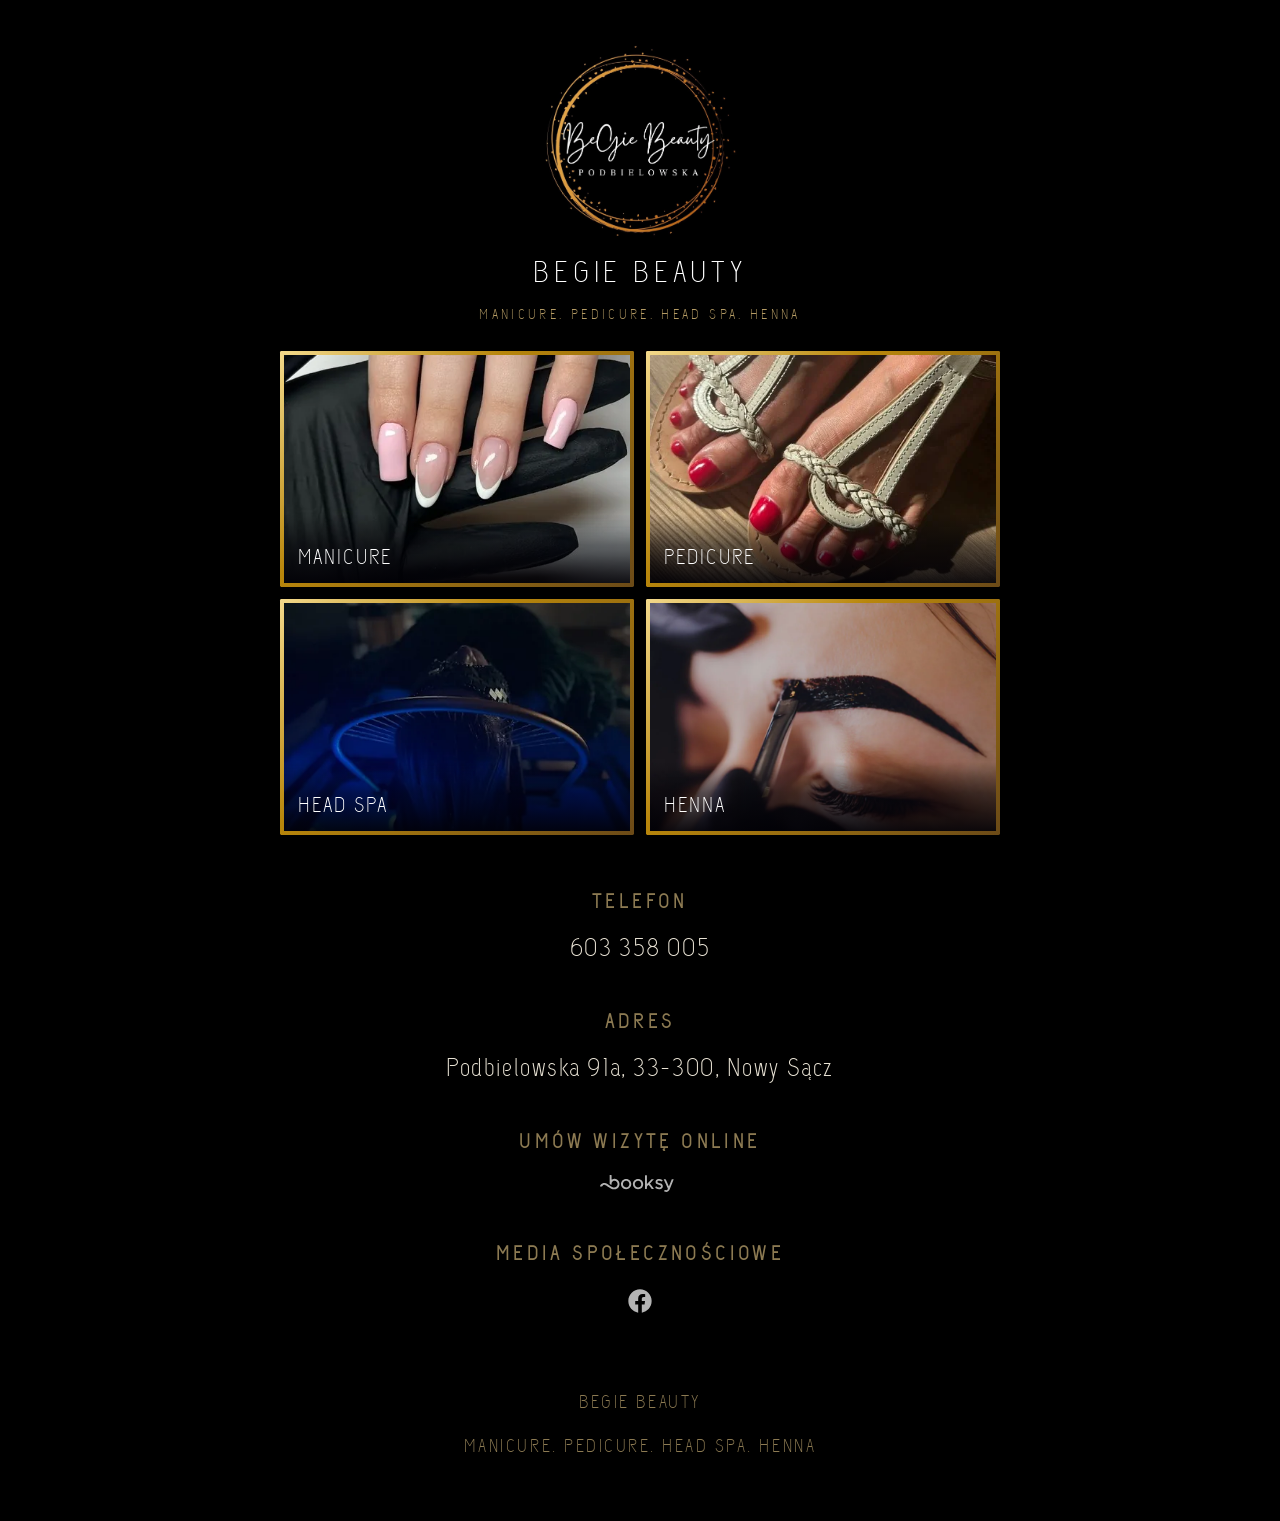
<file: index.html>
<!DOCTYPE html>
<html lang="pl">

<head>
	<meta charset="UTF-8">
	<meta name="viewport" content="width=device-width, initial-scale=1">
	<meta name="description"
		content="Begie Beauty Podbielowska — manicure, pedicure, Head SPA i henna. Zadzwoń i umów wizytę: 603 358 005.">
	<meta property="og:type" content="website">
	<meta property="og:title" content="Begie Beauty Podbielowska">
	<meta property="og:description" content="Manicure, pedicure, Head SPA, henna. Umów wizytę: 603 358 005.">
	<meta property="og:image" content="assets/logo.webp">
	<link rel="icon" type="image/png" sizes="32x32" href="assets/favicon-32.png">
	<link rel="apple-touch-icon" href="assets/favicon-180.png">
	<link href="css/main.css" rel="stylesheet" type="text/css">
	<title>Begie Beauty Podbielowska — Manicure, Pedicure, Head SPA, Henna</title>
</head>

<body>
	<div id="container">
		<div class="stage">
			<div class="brand">
				<img class="logo" src="assets/logo.webp" alt="Begie Beauty Podbielowska">
				<h1 class="brand-title">Begie Beauty</h1>
				<p class="brand-tagline">Manicure. Pedicure. Head SPA. Henna</p>
			</div>
			<div class="grid">
				<div class="frame">
					<a href="manicure.html">
						<div class="photo photo--1"></div>
						<span class="frame-label">
							<span class="frame-label-name">Manicure</span>
						</span>
					</a>
				</div>
				<div class="frame">
					<a href="pedicure.html">
						<div class="photo photo--2"></div>
						<span class="frame-label">
							<span class="frame-label-name">Pedicure</span>
						</span>
					</a>
				</div>
				<div class="frame">
					<a href="headspa.html">
						<div class="photo photo--3"></div>
						<span class="frame-label">
							<span class="frame-label-name">Head SPA</span>
						</span>
					</a>
				</div>
				<div class="frame">
					<a href="henna.html">
						<div class="photo photo--4"></div>
						<span class="frame-label">
							<span class="frame-label-name">Henna</span>
						</span>
					</a>
				</div>
			</div>
			<div class="contact-cards">
				<a class="contact-card" href="tel:+48603358005">
					<span class="contact-card-label">Telefon</span>
					<span class="contact-card-value contact-card-phone">603 358 005</span>
				</a>
				<a class="contact-card"
					href="https://maps.apple.com/?q=Begie%20Beauty%20Podbielowska&address=Podbielowska%2091a%2C%2033-300%20Nowy%20S%C4%85cz%2C%20Poland"
					target="_blank" rel="noopener">
					<span class="contact-card-label">Adres</span>
					<span class="contact-card-value contact-card-address">Podbielowska 91a, 33-300, Nowy Sącz</span>
				</a>
				<div class="contact-card">
					<span class="contact-card-label">Umów wizytę online</span>
					<span class="contact-card-value contact-card-social">
						<a class="social-icon-link"
							href="https://booksy.com/pl-pl/302084_begie-beauty-podbielowska_paznokcie_10383_nowy-sacz#ba_s=seo"
							target="_blank" rel="noopener" aria-label="Booksy — umów wizytę online">
							<img class="social-icon icon-booksy" src="assets/booksy.svg" alt="" aria-hidden="true">
						</a>
					</span>
				</div>
				<div class="contact-card">
					<span class="contact-card-label">Media społecznościowe</span>
					<span class="contact-card-value contact-card-social">
						<a class="social-icon-link" href="https://www.facebook.com/profile.php?id=61577933309380"
							target="_blank" rel="noopener" aria-label="Facebook">
							<svg class="social-icon" viewBox="0 0 24 24" aria-hidden="true">
								<path
									d="M22 12.06C22 6.5 17.52 2 12 2S2 6.5 2 12.06c0 5.02 3.66 9.18 8.44 9.94v-7.03H7.9v-2.91h2.54V9.85c0-2.5 1.49-3.89 3.77-3.89 1.09 0 2.23.2 2.23.2v2.46h-1.26c-1.24 0-1.63.77-1.63 1.56v1.88h2.78l-.44 2.91h-2.34V22c4.78-.76 8.44-4.92 8.44-9.94Z" />
							</svg>
						</a>
					</span>
				</div>
			</div>
			<footer class="site-footer">
				<p class="footer-tagline">
					Begie Beauty
					<br>
					<br>
					Manicure. Pedicure. Head SPA. Henna
				</p>
			</footer>
		</div>
	</div>
</body>

</html>
</file>
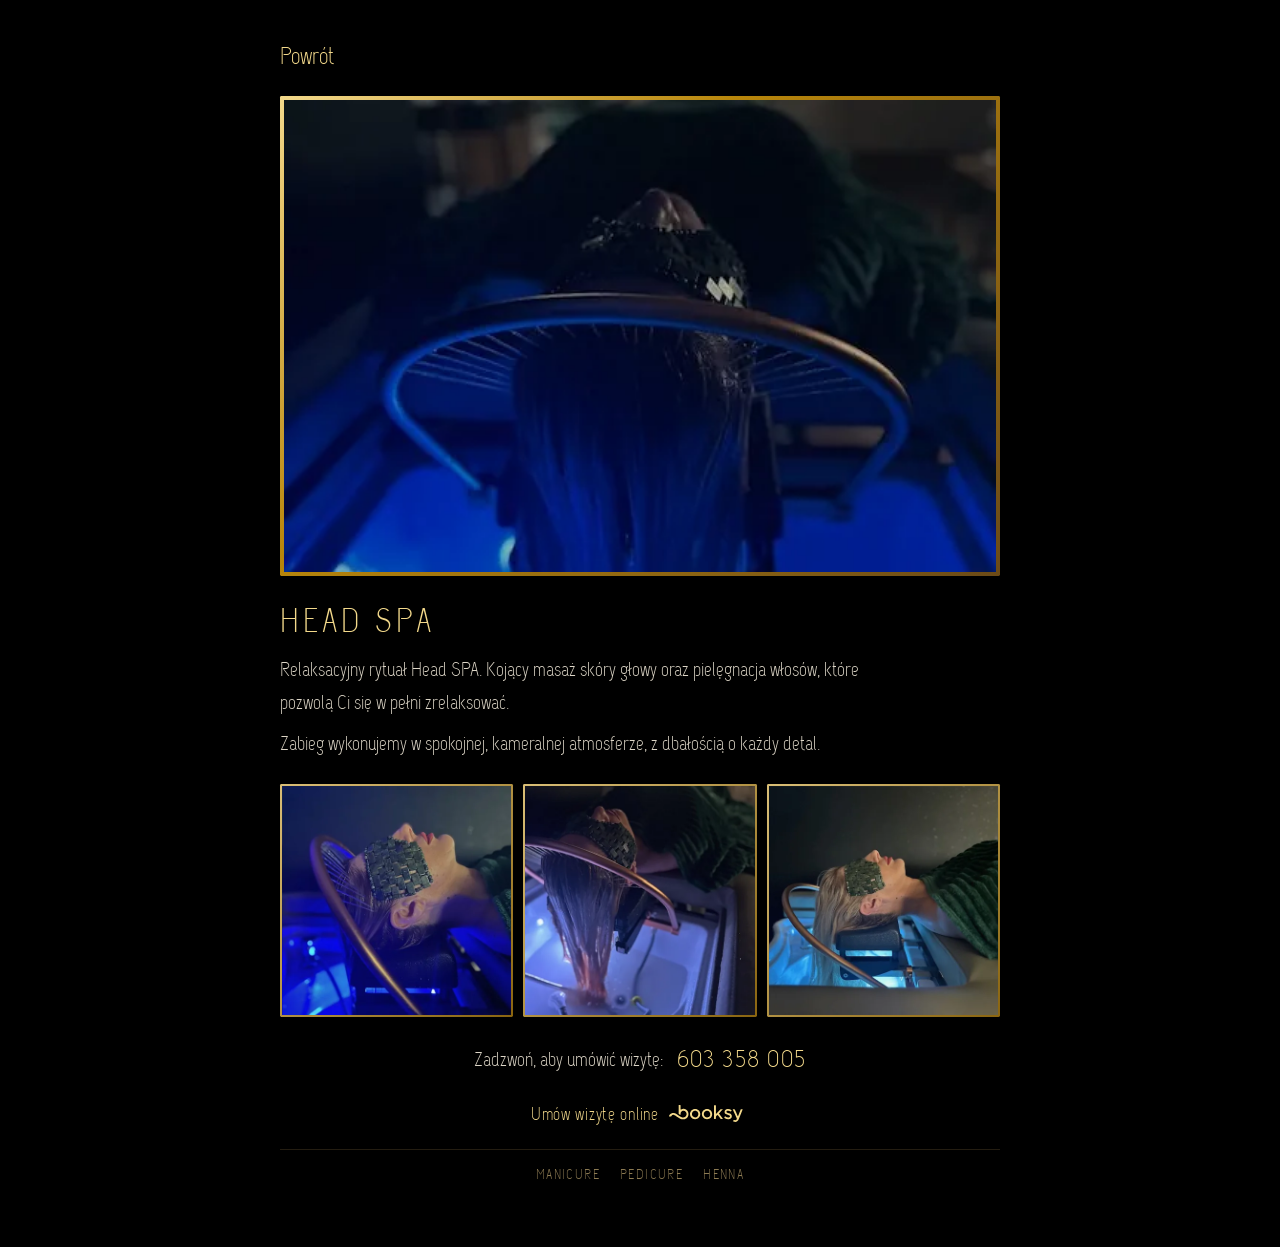
<file: headspa.html>
<!DOCTYPE html>
<html lang="pl">

<head>
	<meta charset="UTF-8">
	<meta name="viewport" content="width=device-width, initial-scale=1">
	<meta name="description"
		content="Relaksacyjny rytuał Head SPA w Begie Beauty Podbielowska. Umów wizytę: 603 358 005.">
	<meta property="og:type" content="website">
	<meta property="og:title" content="Head SPA — Begie Beauty Podbielowska">
	<meta property="og:description"
		content="Relaksacyjny rytuał Head SPA w Begie Beauty Podbielowska. Umów wizytę: 603 358 005.">
	<meta property="og:image" content="assets/logo.webp">
	<link rel="icon" type="image/png" sizes="32x32" href="assets/favicon-32.png">
	<link rel="apple-touch-icon" href="assets/favicon-180.png">
	<link href="css/main.css" rel="stylesheet" type="text/css">
	<title>Head SPA - Begie Beauty</title>
</head>

<body>
	<div id="container" class="subpage">
		<a href="index.html" class="back-link" aria-label="Powrót do strony głównej">
			Powrót
		</a>
		<div class="frame subpage-hero">
			<div class="photo photo--3" data-full="assets/images/spa_alt.webp"></div>
		</div>
		<div class="subpage-header">
			<h1 class="subpage-title">Head SPA</h1>
			<div class="subpage-content">
				<p>Relaksacyjny rytuał Head SPA. Kojący masaż skóry głowy oraz pielęgnacja
					włosów, które pozwolą Ci się w pełni zrelaksować.</p>
				<p>Zabieg wykonujemy w spokojnej, kameralnej atmosferze, z dbałością o każdy detal.</p>
			</div>
		</div>
		<div class="subpage-gallery">
			<div class="frame">
				<div class="photo" style="background-image: url('assets/images/image15.webp')" data-full="assets/images/image15.webp"></div>
			</div>
			<div class="frame">
				<div class="photo" style="background-image: url('assets/images/image18.webp')" data-full="assets/images/image18.webp"></div>
			</div>
			<div class="frame">
				<div class="photo" style="background-image: url('assets/images/image21.webp')" data-full="assets/images/image21.webp"></div>
			</div>
		</div>
		<div class="subpage-contact">
			<span class="subpage-contact-label">Zadzwoń, aby umówić wizytę:</span>
			<a class="subpage-contact-phone" href="tel:+48603358005">603 358 005</a>
		</div>
		<a class="subpage-booksy-link"
			href="https://booksy.com/pl-pl/302084_begie-beauty-podbielowska_paznokcie_10383_nowy-sacz#ba_s=seo"
			target="_blank" rel="noopener">
			<img class="social-icon icon-booksy" src="assets/booksy.svg" alt="" aria-hidden="true">
			Umów wizytę online
		</a>
		<nav class="subpage-related" aria-label="Pozostałe usługi">
			<a href="manicure.html">Manicure</a>
			<a href="pedicure.html">Pedicure</a>
			<a href="henna.html">Henna</a>
		</nav>
	</div>
	<script src="js/lightbox.js" defer></script>
</body>

</html>
</file>
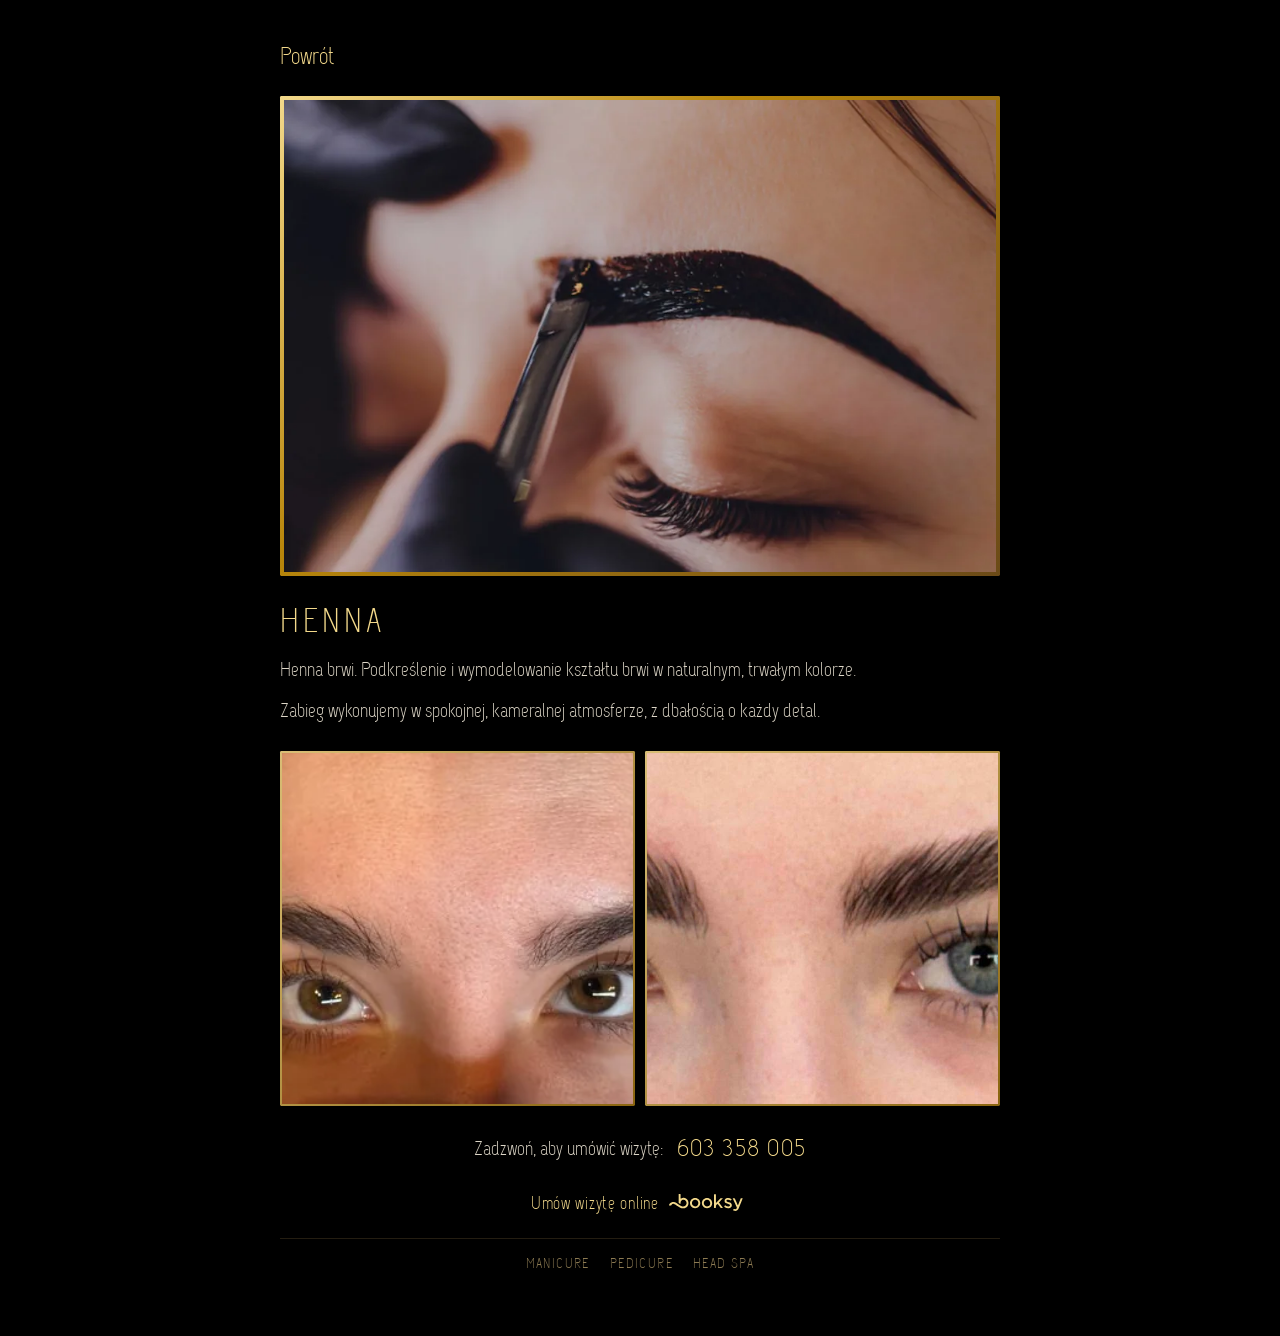
<file: henna.html>
<!DOCTYPE html>
<html lang="pl">

<head>
	<meta charset="UTF-8">
	<meta name="viewport" content="width=device-width, initial-scale=1">
	<meta name="description" content="Henna brwi w Begie Beauty Podbielowska. Umów wizytę: 603 358 005.">
	<meta property="og:type" content="website">
	<meta property="og:title" content="Henna — Begie Beauty Podbielowska">
	<meta property="og:description" content="Henna brwi w Begie Beauty Podbielowska. Umów wizytę: 603 358 005.">
	<meta property="og:image" content="assets/logo.webp">
	<link rel="icon" type="image/png" sizes="32x32" href="assets/favicon-32.png">
	<link rel="apple-touch-icon" href="assets/favicon-180.png">
	<link href="css/main.css" rel="stylesheet" type="text/css">
	<title>Henna - Begie Beauty</title>
</head>

<body>
	<div id="container" class="subpage">
		<a href="index.html" class="back-link" aria-label="Powrót do strony głównej">
			Powrót
		</a>
		<div class="frame subpage-hero">
			<div class="photo photo--4" data-full="assets/images/henna.webp"></div>
		</div>
		<div class="subpage-header">
			<h1 class="subpage-title">Henna</h1>
			<div class="subpage-content">
				<p>Henna brwi. Podkreślenie i wymodelowanie kształtu brwi w naturalnym,
					trwałym kolorze.</p>
				<p>Zabieg wykonujemy w spokojnej, kameralnej atmosferze, z dbałością o każdy detal.</p>
			</div>
		</div>
		<div class="subpage-gallery">
			<div class="frame">
				<div class="photo" style="background-image: url('assets/images/henna_alt.webp')" data-full="assets/images/henna_alt.webp"></div>
			</div>
			<div class="frame">
				<div class="photo" style="background-image: url('assets/images/henna1.jpg')" data-full="assets/images/henna1.jpg"></div>
			</div>
		</div>
		<div class="subpage-contact">
			<span class="subpage-contact-label">Zadzwoń, aby umówić wizytę:</span>
			<a class="subpage-contact-phone" href="tel:+48603358005">603 358 005</a>
		</div>
		<a class="subpage-booksy-link"
			href="https://booksy.com/pl-pl/302084_begie-beauty-podbielowska_paznokcie_10383_nowy-sacz#ba_s=seo"
			target="_blank" rel="noopener">
			<img class="social-icon icon-booksy" src="assets/booksy.svg" alt="" aria-hidden="true">
			Umów wizytę online
		</a>
		<nav class="subpage-related" aria-label="Pozostałe usługi">
			<a href="manicure.html">Manicure</a>
			<a href="pedicure.html">Pedicure</a>
			<a href="headspa.html">Head SPA</a>
		</nav>
	</div>
	<script src="js/lightbox.js" defer></script>
</body>

</html>
</file>
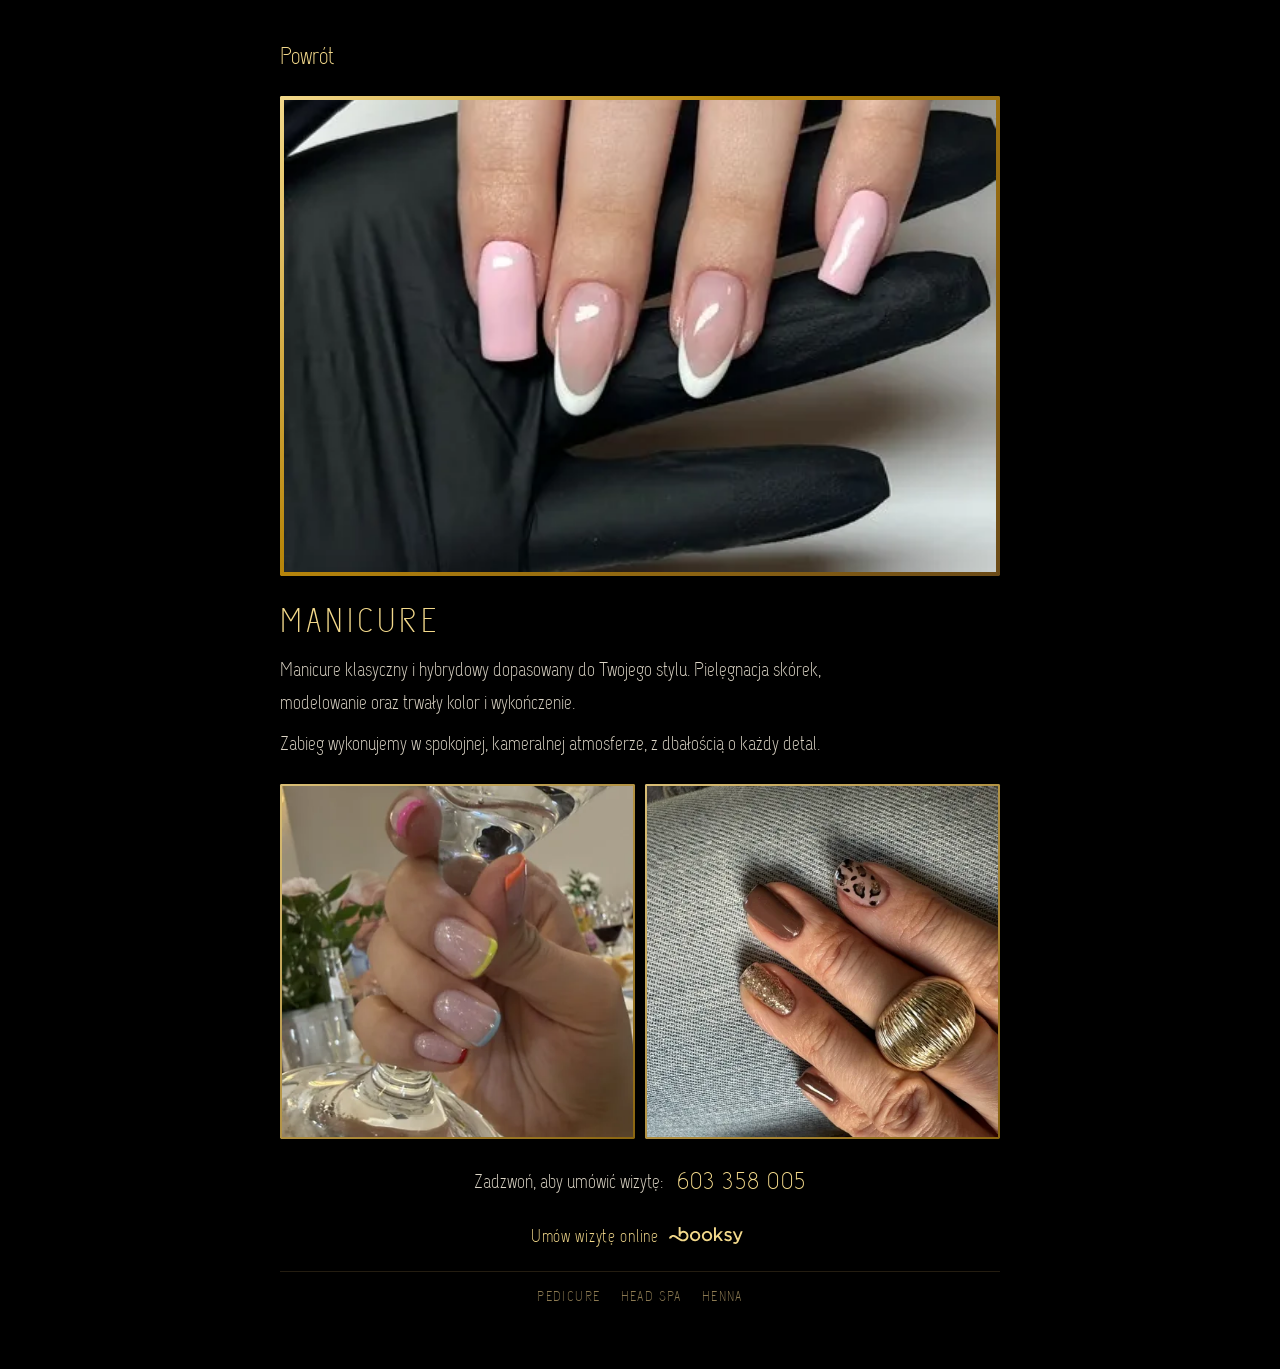
<file: manicure.html>
<!DOCTYPE html>
<html lang="pl">

<head>
	<meta charset="UTF-8">
	<meta name="viewport" content="width=device-width, initial-scale=1">
	<meta name="description"
		content="Manicure klasyczny i hybrydowy w Begie Beauty Podbielowska. Umów wizytę: 603 358 005.">
	<meta property="og:type" content="website">
	<meta property="og:title" content="Manicure — Begie Beauty Podbielowska">
	<meta property="og:description"
		content="Manicure klasyczny i hybrydowy w Begie Beauty Podbielowska. Umów wizytę: 603 358 005.">
	<meta property="og:image" content="assets/logo.webp">
	<link rel="icon" type="image/png" sizes="32x32" href="assets/favicon-32.png">
	<link rel="apple-touch-icon" href="assets/favicon-180.png">
	<link href="css/main.css" rel="stylesheet" type="text/css">
	<title>Manicure - Begie Beauty</title>
</head>

<body>
	<div id="container" class="subpage">
		<a href="index.html" class="back-link" aria-label="Powrót do strony głównej">
			Powrót
		</a>
		<div class="frame subpage-hero">
			<div class="photo photo--1" data-full="assets/images/man.webp"></div>
		</div>
		<div class="subpage-header">
			<h1 class="subpage-title">Manicure</h1>
			<div class="subpage-content">
				<p>Manicure klasyczny i hybrydowy dopasowany do Twojego stylu. Pielęgnacja skórek,
					modelowanie oraz trwały kolor i wykończenie.</p>
				<p>Zabieg wykonujemy w spokojnej, kameralnej atmosferze, z dbałością o każdy detal.</p>
			</div>
		</div>
		<div class="subpage-gallery">
			<div class="frame">
				<div class="photo" style="background-image: url('assets/images/image0.webp')"
					data-full="assets/images/image0.webp"></div>
			</div>
			<div class="frame">
				<div class="photo" style="background-image: url('assets/images/image9.webp')"
					data-full="assets/images/image9.webp"></div>
			</div>
		</div>
		<div class="subpage-contact">
			<span class="subpage-contact-label">Zadzwoń, aby umówić wizytę:</span>
			<a class="subpage-contact-phone" href="tel:+48603358005">603 358 005</a>
		</div>
		<a class="subpage-booksy-link"
			href="https://booksy.com/pl-pl/302084_begie-beauty-podbielowska_paznokcie_10383_nowy-sacz#ba_s=seo"
			target="_blank" rel="noopener">
			<img class="social-icon icon-booksy" src="assets/booksy.svg" alt="" aria-hidden="true">
			Umów wizytę online
		</a>
		<nav class="subpage-related" aria-label="Pozostałe usługi">
			<a href="pedicure.html">Pedicure</a>
			<a href="headspa.html">Head SPA</a>
			<a href="henna.html">Henna</a>
		</nav>
	</div>
	<script src="js/lightbox.js" defer></script>
</body>

</html>
</file>
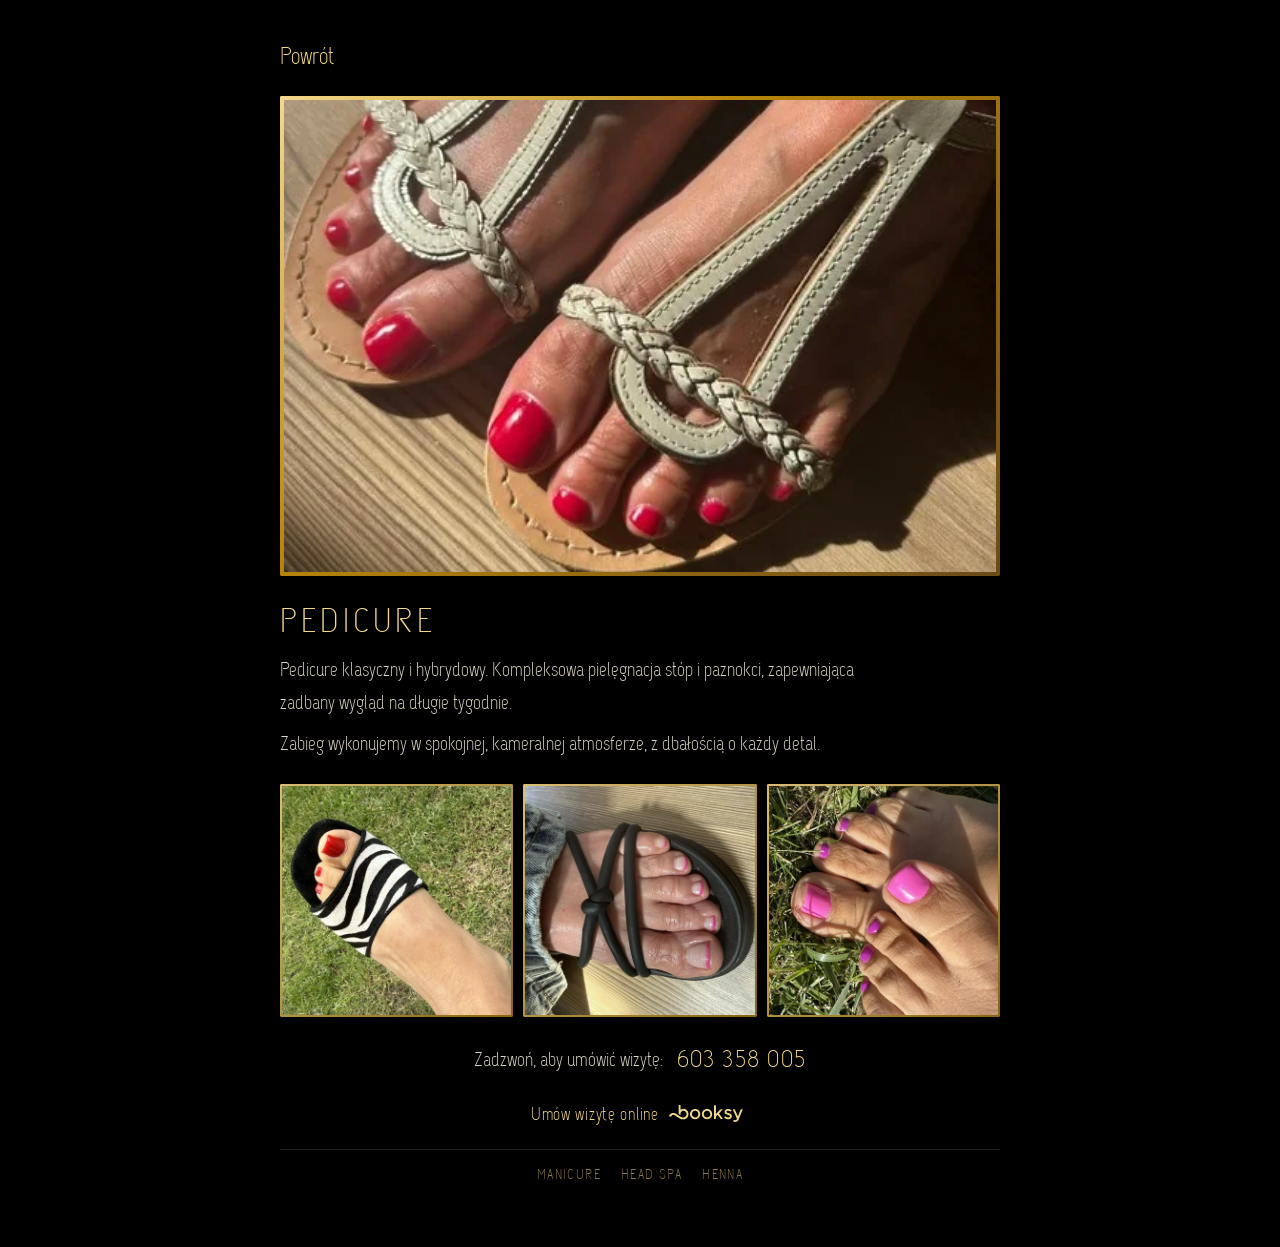
<file: pedicure.html>
<!DOCTYPE html>
<html lang="pl">

<head>
	<meta charset="UTF-8">
	<meta name="viewport" content="width=device-width, initial-scale=1">
	<meta name="description"
		content="Pedicure klasyczny i hybrydowy w Begie Beauty Podbielowska. Umów wizytę: 603 358 005.">
	<meta property="og:type" content="website">
	<meta property="og:title" content="Pedicure — Begie Beauty Podbielowska">
	<meta property="og:description"
		content="Pedicure klasyczny i hybrydowy w Begie Beauty Podbielowska. Umów wizytę: 603 358 005.">
	<meta property="og:image" content="assets/logo.webp">
	<link rel="icon" type="image/png" sizes="32x32" href="assets/favicon-32.png">
	<link rel="apple-touch-icon" href="assets/favicon-180.png">
	<link href="css/main.css" rel="stylesheet" type="text/css">
	<title>Pedicure - Begie Beauty</title>
</head>

<body>
	<div id="container" class="subpage">
		<a href="index.html" class="back-link" aria-label="Powrót do strony głównej">
			Powrót
		</a>
		<div class="frame subpage-hero">
			<div class="photo photo--2" data-full="assets/images/ped.webp"></div>
		</div>
		<div class="subpage-header">
			<h1 class="subpage-title">Pedicure</h1>
			<div class="subpage-content">
				<p>Pedicure klasyczny i hybrydowy. Kompleksowa pielęgnacja stóp i paznokci,
					zapewniająca zadbany wygląd na długie tygodnie.</p>
				<p>Zabieg wykonujemy w spokojnej, kameralnej atmosferze, z dbałością o każdy detal.</p>
			</div>
		</div>
		<div class="subpage-gallery">
			<div class="frame">
				<div class="photo" style="background-image: url('assets/images/image1.webp')"
					data-full="assets/images/image1.webp"></div>
			</div>
			<div class="frame">
				<div class="photo" style="background-image: url('assets/images/image2.webp')"
					data-full="assets/images/image2.webp"></div>
			</div>
			<div class="frame">
				<div class="photo" style="background-image: url('assets/images/image11.webp')"
					data-full="assets/images/image11.webp"></div>
			</div>
		</div>
		<div class="subpage-contact">
			<span class="subpage-contact-label">Zadzwoń, aby umówić wizytę:</span>
			<a class="subpage-contact-phone" href="tel:+48603358005">603 358 005</a>
		</div>
		<a class="subpage-booksy-link"
			href="https://booksy.com/pl-pl/302084_begie-beauty-podbielowska_paznokcie_10383_nowy-sacz#ba_s=seo"
			target="_blank" rel="noopener">
			<img class="social-icon icon-booksy" src="assets/booksy.svg" alt="" aria-hidden="true">
			Umów wizytę online
		</a>
		<nav class="subpage-related" aria-label="Pozostałe usługi">
			<a href="manicure.html">Manicure</a>
			<a href="headspa.html">Head SPA</a>
			<a href="henna.html">Henna</a>
		</nav>
	</div>
	<script src="js/lightbox.js" defer></script>
</body>

</html>
</file>
<file: css/main.css>
:root {
	--border: 4px;
	--radius: 0px;
	--width: min(100%, 760px);
	--motion-slow: 0.5s;
}

@font-face {
	font-family: 'Capsuula';
	src: url('../font/Capsuula.woff2') format('woff2');
	font-weight: normal;
	font-style: normal;
	font-display: swap;
}

* {
	box-sizing: border-box;
}

html,
body {
	margin: 0;
	padding: 0;
	background: #000;
}

body {
	min-height: 100vh;
	min-height: 100dvh;
	display: flex;
	color: #fff;
	font-family: 'Capsuula', system-ui, sans-serif;
	-webkit-font-smoothing: antialiased;
}

p {
	margin: 0;
}

a {
	color: #f3d98b;
	text-decoration: none;
}

a:hover {
	color: #ffffff;
}

a:focus-visible,
button:focus-visible {
	outline: 2px solid #f3d98b;
	outline-offset: 3px;
}

#container {
	margin: 0 auto;
	padding: 32px 20px 64px;
	width: var(--width);
	min-width: 280px;
}

.stage {
	display: flex;
	flex-direction: column;
	align-items: center;
	gap: 28px;
	width: 100%;
}

/* brand */

.logo {
	width: 200px;
	height: 200px;
	border-radius: 50%;
	object-fit: cover;
	box-shadow: 0 14px 40px rgba(0, 0, 0, 0.85);
}

.brand {
	display: flex;
	flex-direction: column;
	align-items: center;
	gap: 14px;
	padding-top: 8px;
}

.brand-title {
	margin: 0;
	font-size: 30px;
	font-weight: 300;
	letter-spacing: 0.16em;
	text-transform: uppercase;
	text-align: center;
	color: #fff;
}

.brand-tagline {
	font-size: 14px;
	letter-spacing: 0.24em;
	text-transform: uppercase;
	color: #b39a63;
	text-align: center;
}

/* frame / photo base */

.frame {
	padding: var(--border);
	border-radius: calc(var(--radius) + var(--border) * 0.35);
	background: linear-gradient(135deg, #f3d98b 0%, #b8860b 38%, #6b4a17 100%);
}

.frame .photo {
	position: relative;
	width: 100%;
	height: 100%;
	border-radius: var(--radius);
	background-size: cover;
	background-position: center;
	transition: filter var(--motion-slow) ease;
}

.frame a {
	display: block;
	position: relative;
	width: 100%;
	height: 100%;
}

/* homepage tile grid */

.grid {
	width: 100%;
	display: grid;
	grid-template-columns: repeat(auto-fit, minmax(320px, 1fr));
	gap: 12px;
}

.grid .frame {
	aspect-ratio: 3 / 2;
	transition: box-shadow 0.25s ease;
}

.grid .frame:hover,
.grid .frame:focus-within {
	box-shadow: 0 12px 30px rgba(184, 134, 11, 0.35);
}

.grid .frame:hover .photo,
.grid .frame:focus-within .photo {
	filter: brightness(0.85);
}


.photo--1 {
	background-image: url('../assets/images/man.webp');
}

.photo--2 {
	background-image: url('../assets/images/ped.webp');
}

.photo--3 {
	background-image: url('../assets/images/spa_alt.webp');
}

.photo--4 {
	background-image: url('../assets/images/henna.webp');
}

.frame-label {
	position: absolute;
	left: 0;
	right: 0;
	bottom: 0;
	display: block;
	padding: 30px 14px 12px;
	text-align: left;
	background: linear-gradient(to top, rgba(1, 0, 5, 0.92) 0%, rgba(1, 0, 5, 0.55) 55%, rgba(1, 0, 5, 0) 100%);
	pointer-events: none;
}

.frame-label-name {
	font-size: 21px;
	letter-spacing: 0.1em;
	text-transform: uppercase;
	color: #fff;
}

/* homepage contact cards */

.contact-cards {
	width: 100%;
	display: flex;
	flex-direction: column;
	gap: 12px;
	margin-top: 8px;
}

.contact-card {
	display: flex;
	flex-direction: column;
	align-items: center;
	text-align: center;
	gap: 20px;
	padding: 18px 0;
	transition: background 0.2s ease;
}

a.contact-card:hover,
a.contact-card:focus-visible {
	background: #0d0a14;
}

.contact-card-social {
	display: flex;
	align-items: center;
	justify-content: center;
	gap: 40px;
}

.social-icon-link {
	display: inline-flex;
	color: #ffffff;
	opacity: 0.7;
	transition: opacity 0.2s ease, color 0.2s ease;
}

.social-icon-link:hover,
.social-icon-link:focus-visible {
	opacity: 1;
	color: #f3d98b;
}

.social-icon-link:hover .icon-booksy,
.social-icon-link:focus-visible .icon-booksy {
	filter: none;
}

.social-icon {
	width: 28px;
	height: 28px;
	fill: currentColor;
}

.icon-booksy {
	width: auto;
	height: 18px;
	filter: saturate(0) brightness(1.7);
	transition: filter 0.2s ease;
}

.contact-card-label {
	font-size: 20px;
	font-weight: 700;
	letter-spacing: 0.22em;
	text-transform: uppercase;
	color: #8c7a52;
}

.contact-card-value {
	font-size: 20px;
	line-height: 1;
	color: #e8e2d4;
}

.contact-card-phone,
.contact-card-address {
	font-size: 26px;
	line-height: 1;
	letter-spacing: 0.06em;
	/* color: #f3d98b; */
}

.site-footer {
	width: 100%;
	display: flex;
	justify-content: center;
	margin-top: 30px;
}

.footer-tagline {
	font-size: 18px;
	letter-spacing: 0.14em;
	text-transform: uppercase;
	color: #8c7a52;
	text-align: center;
}

/* back link */

.back-link {
	display: inline-block;
	font-size: max(24px, 0.6em);
	padding: 10px 0 0;
}

.back-link:hover,
.back-link:focus-visible {
	color: #ffffff;
}

/* subpage layout */

.subpage {
	display: flex;
	flex-direction: column;
	gap: 24px;
}

.subpage-hero {
	aspect-ratio: 3 / 2;
}

.subpage-hero .photo {
	width: 100%;
	height: 100%;
}

.subpage-header {
	display: flex;
	flex-direction: column;
	gap: 10px;
}

.subpage-title {
	color: #f3d98b;
	margin: 0;
	font-size: 34px;
	font-weight: 300;
	letter-spacing: 0.12em;
	text-transform: uppercase;
}

.subpage-content {
	display: flex;
	flex-direction: column;
	gap: 8px;
	color: #ddd6c7;
	font-size: 20px;
	line-height: 1.65;
	max-width: 58ch;
}

/* gallery */

.subpage-gallery {
	display: grid;
	grid-template-columns: repeat(auto-fit, minmax(150px, 1fr));
	gap: 10px;
}

.subpage-gallery .frame {
	aspect-ratio: 1 / 1;
	padding: 2px;
	background: linear-gradient(135deg, #d9be76 0%, #8a6510 100%);
}

/* subpage contact box */

.subpage-contact {
	display: flex;
	flex-wrap: wrap;
	justify-content: center;
	align-items: center;
	gap: 14px;
	padding: 4px 0;
}

.subpage-contact-label {
	font-size: 20px;
	color: #ddd6c7;
}

.subpage-contact-phone {
	font-size: 24px;
	letter-spacing: 0.06em;
	color: #f3d98b;
}

.subpage-booksy-link {
	display: flex;
	flex-direction: row-reverse;
	align-items: center;
	justify-content: center;
	gap: 10px;
	color: #f3d98b;
	font-size: 18px;
	letter-spacing: 0.04em;
	transition: color 0.2s ease;
}

.subpage-booksy-link:hover,
.subpage-booksy-link:focus-visible {
	color: #ffffff;
}

.subpage-booksy-link .icon-booksy {
	filter: none;
}

.subpage-booksy-link:hover .icon-booksy,
.subpage-booksy-link:focus-visible .icon-booksy {
	filter: saturate(0) brightness(1.7);
}

/* related services */

.subpage-related {
	display: flex;
	flex-wrap: wrap;
	justify-content: center;
	gap: 10px 20px;
	padding-top: 16px;
	border-top: 1px solid #241d11;
}

.subpage-related a {
	font-size: 14px;
	letter-spacing: 0.1em;
	text-transform: uppercase;
	color: #8c7a52;
}

/* zoomable gallery photos + lightbox */

.photo.is-zoomable {
	cursor: zoom-in;
}

.photo.is-zoomable:hover,
.photo.is-zoomable:focus-visible {
	filter: brightness(0.85);
}

.lightbox-overlay {
	position: fixed;
	inset: 0;
	display: flex;
	align-items: center;
	justify-content: center;
	padding: 40px;
	background: rgba(1, 0, 5, 0.9);
	opacity: 0;
	visibility: hidden;
	transition: opacity ease 0.25s, visibility 0s linear 0.25s;
	z-index: 1000;
}

.lightbox-overlay.is-open {
	opacity: 1;
	visibility: visible;
	transition: opacity ease 0.25s;
}

.lightbox-image {
	width: calc(100vw - 80px);
	height: calc(100vh - 80px);
	object-fit: contain;
	border-radius: calc(var(--radius) + 2px);
	box-shadow: 0 20px 60px rgba(0, 0, 0, 0.6);
	cursor: zoom-out;
}

.lightbox-close {
	position: absolute;
	top: 20px;
	right: 20px;
	width: 44px;
	height: 44px;
	border: none;
	border-radius: 50%;
	background: rgba(255, 255, 255, 0.1);
	color: #f3d98b;
	font-size: 28px;
	line-height: 1;
	cursor: pointer;
	transition: background ease 0.2s;
}

.lightbox-close:hover,
.lightbox-close:focus-visible {
	background: rgba(255, 255, 255, 0.2);
}

body.lightbox-locked {
	overflow: hidden;
}
</file>
